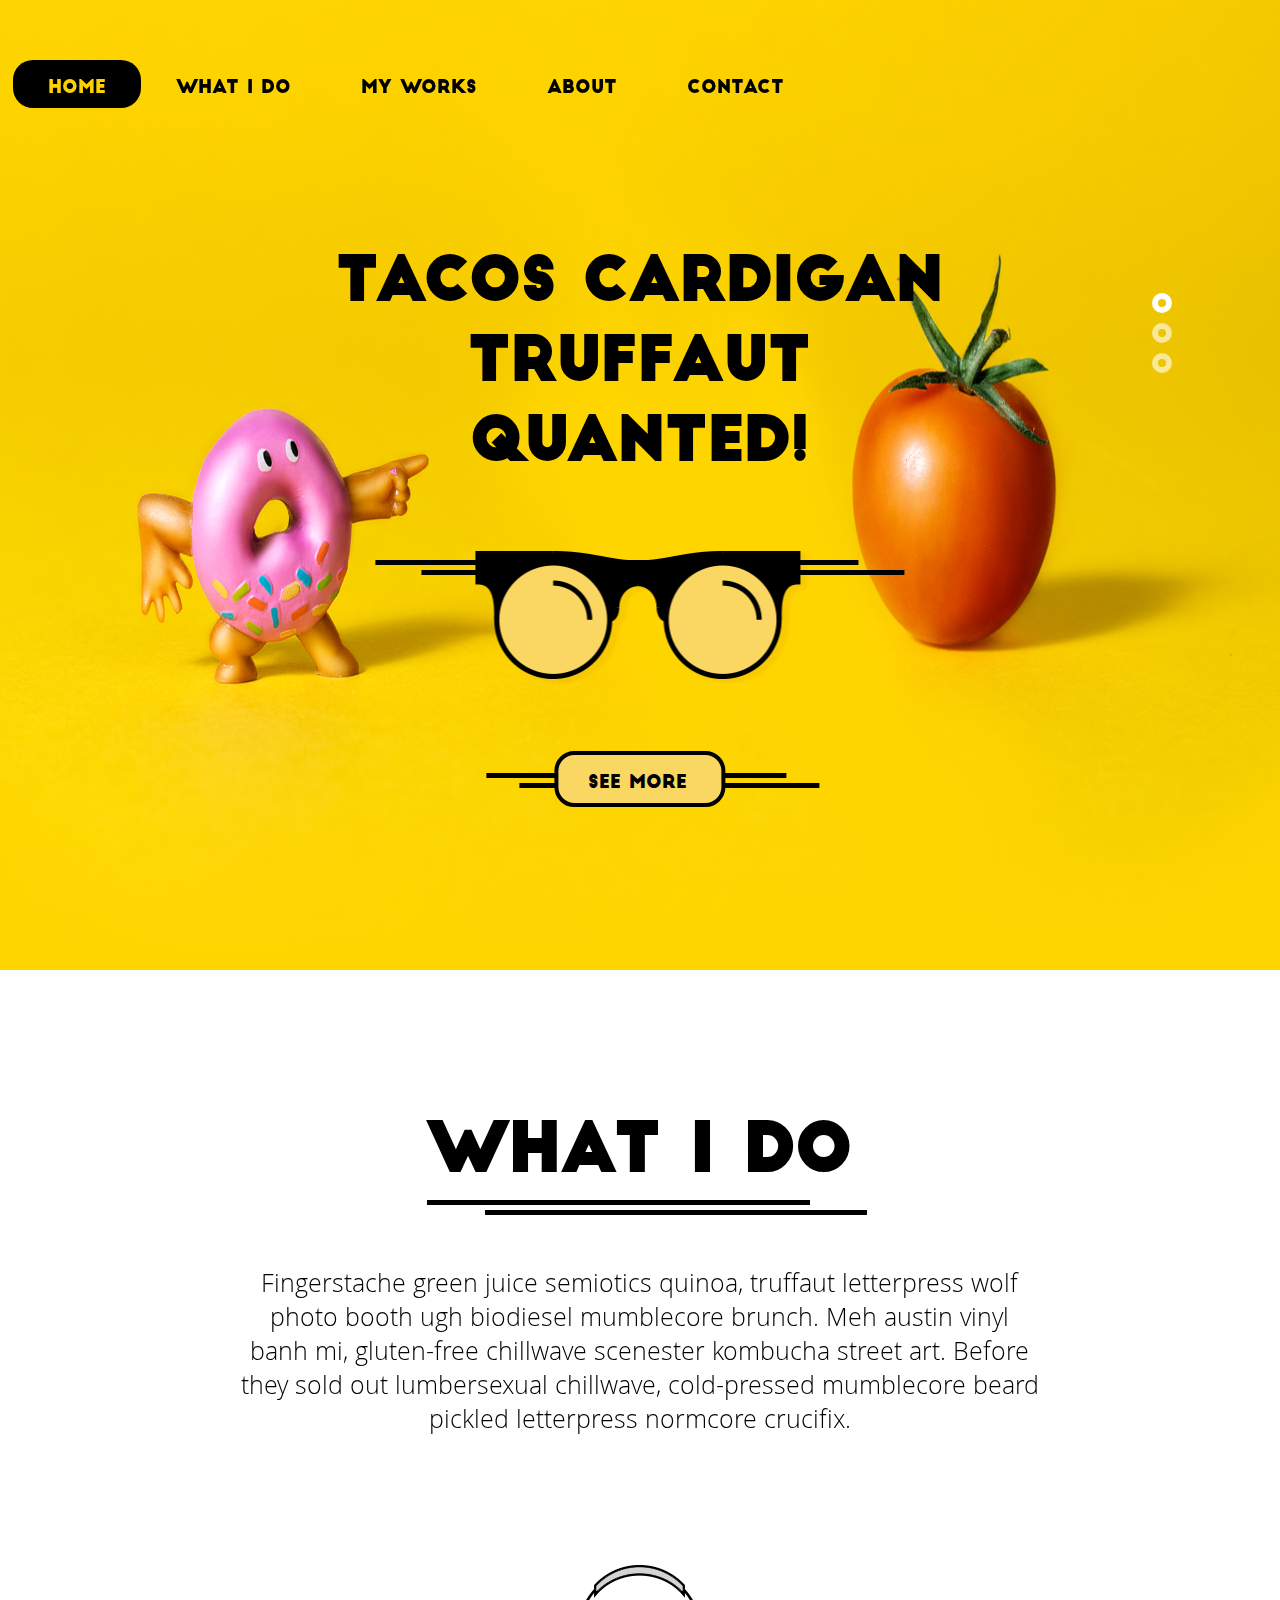
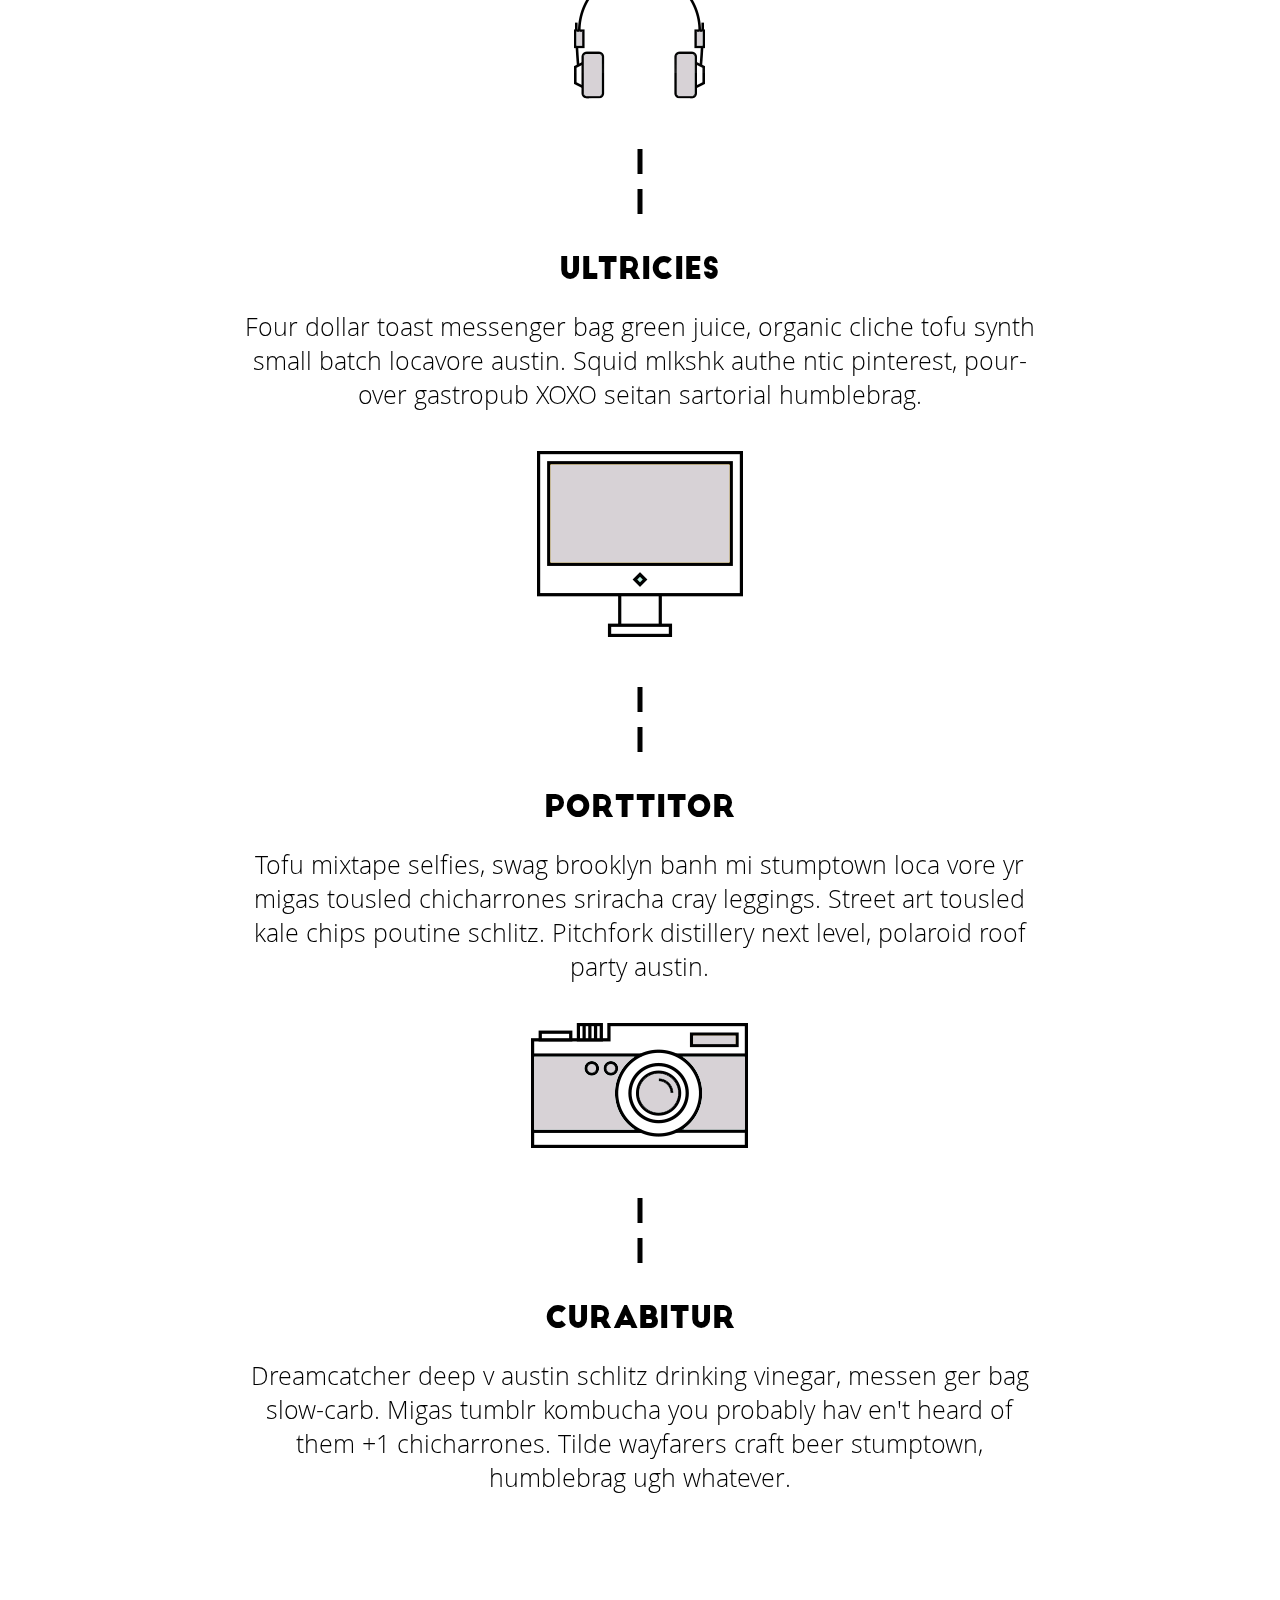
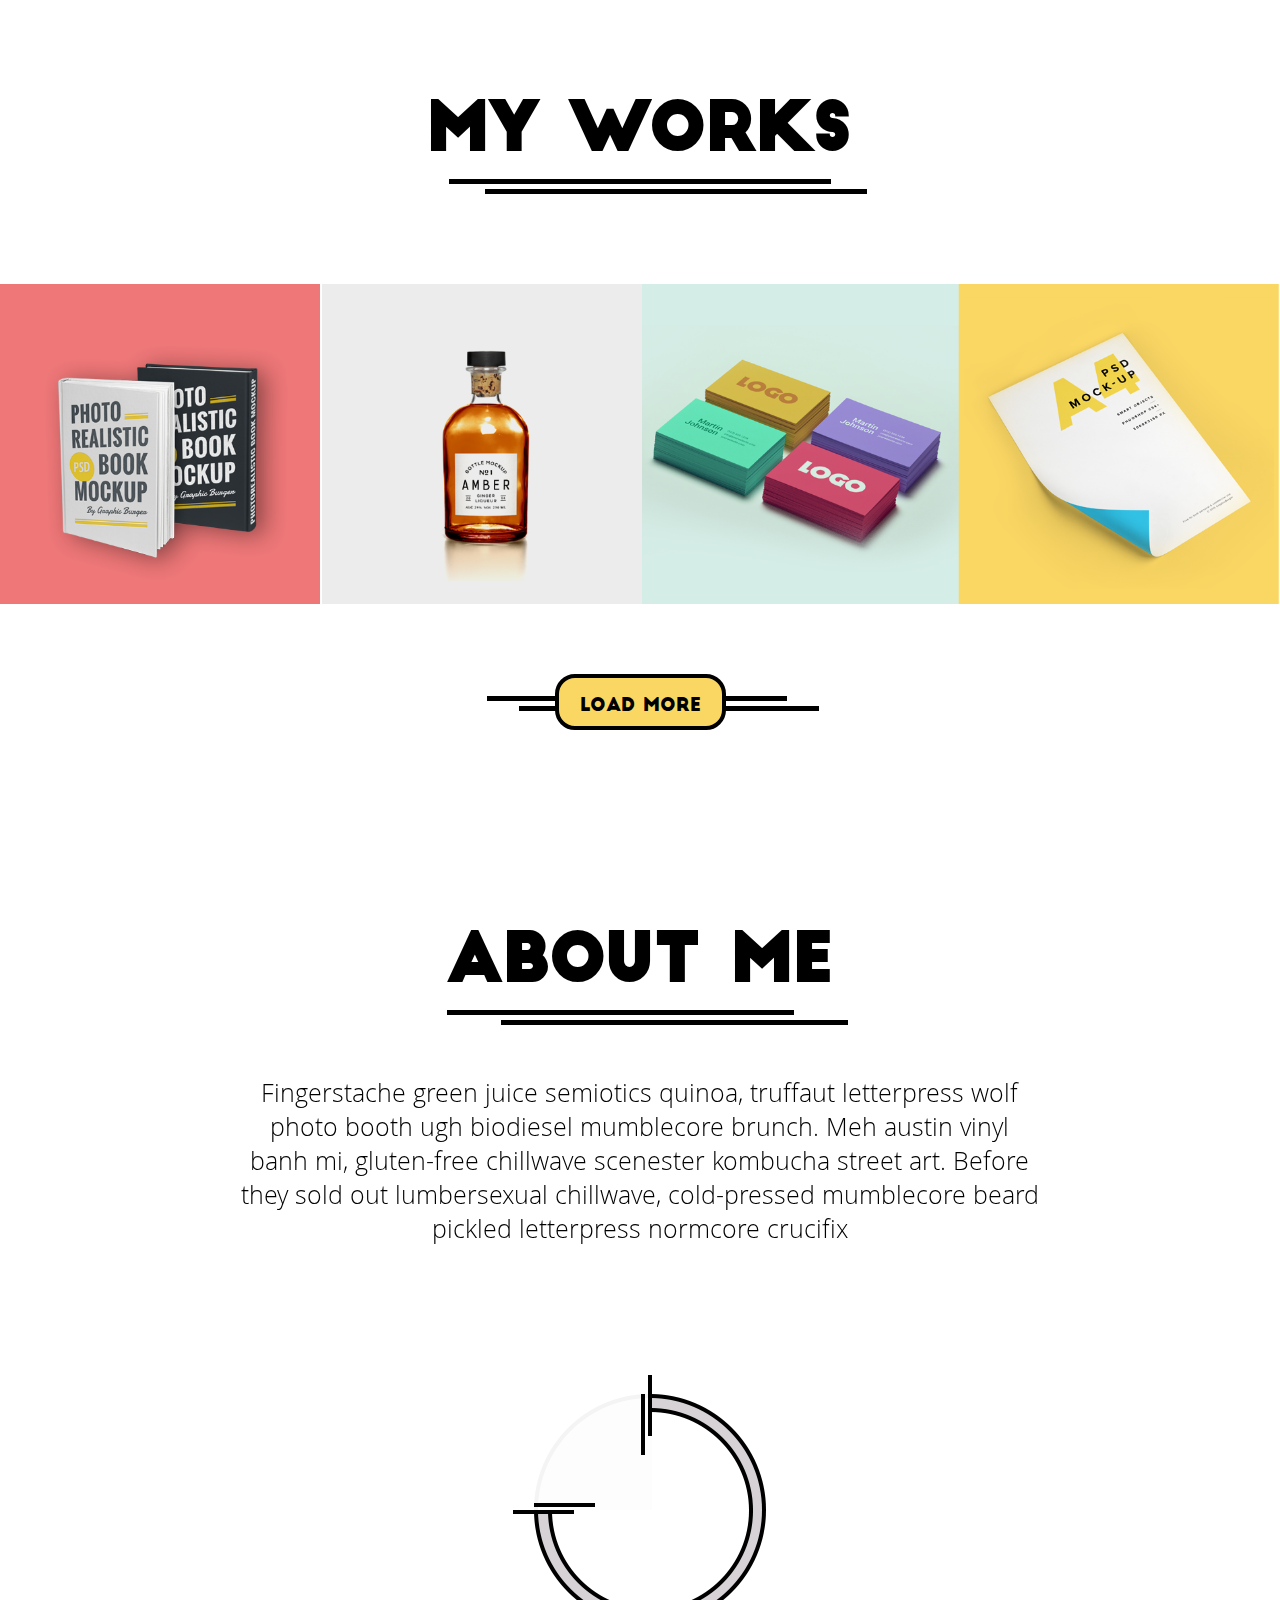
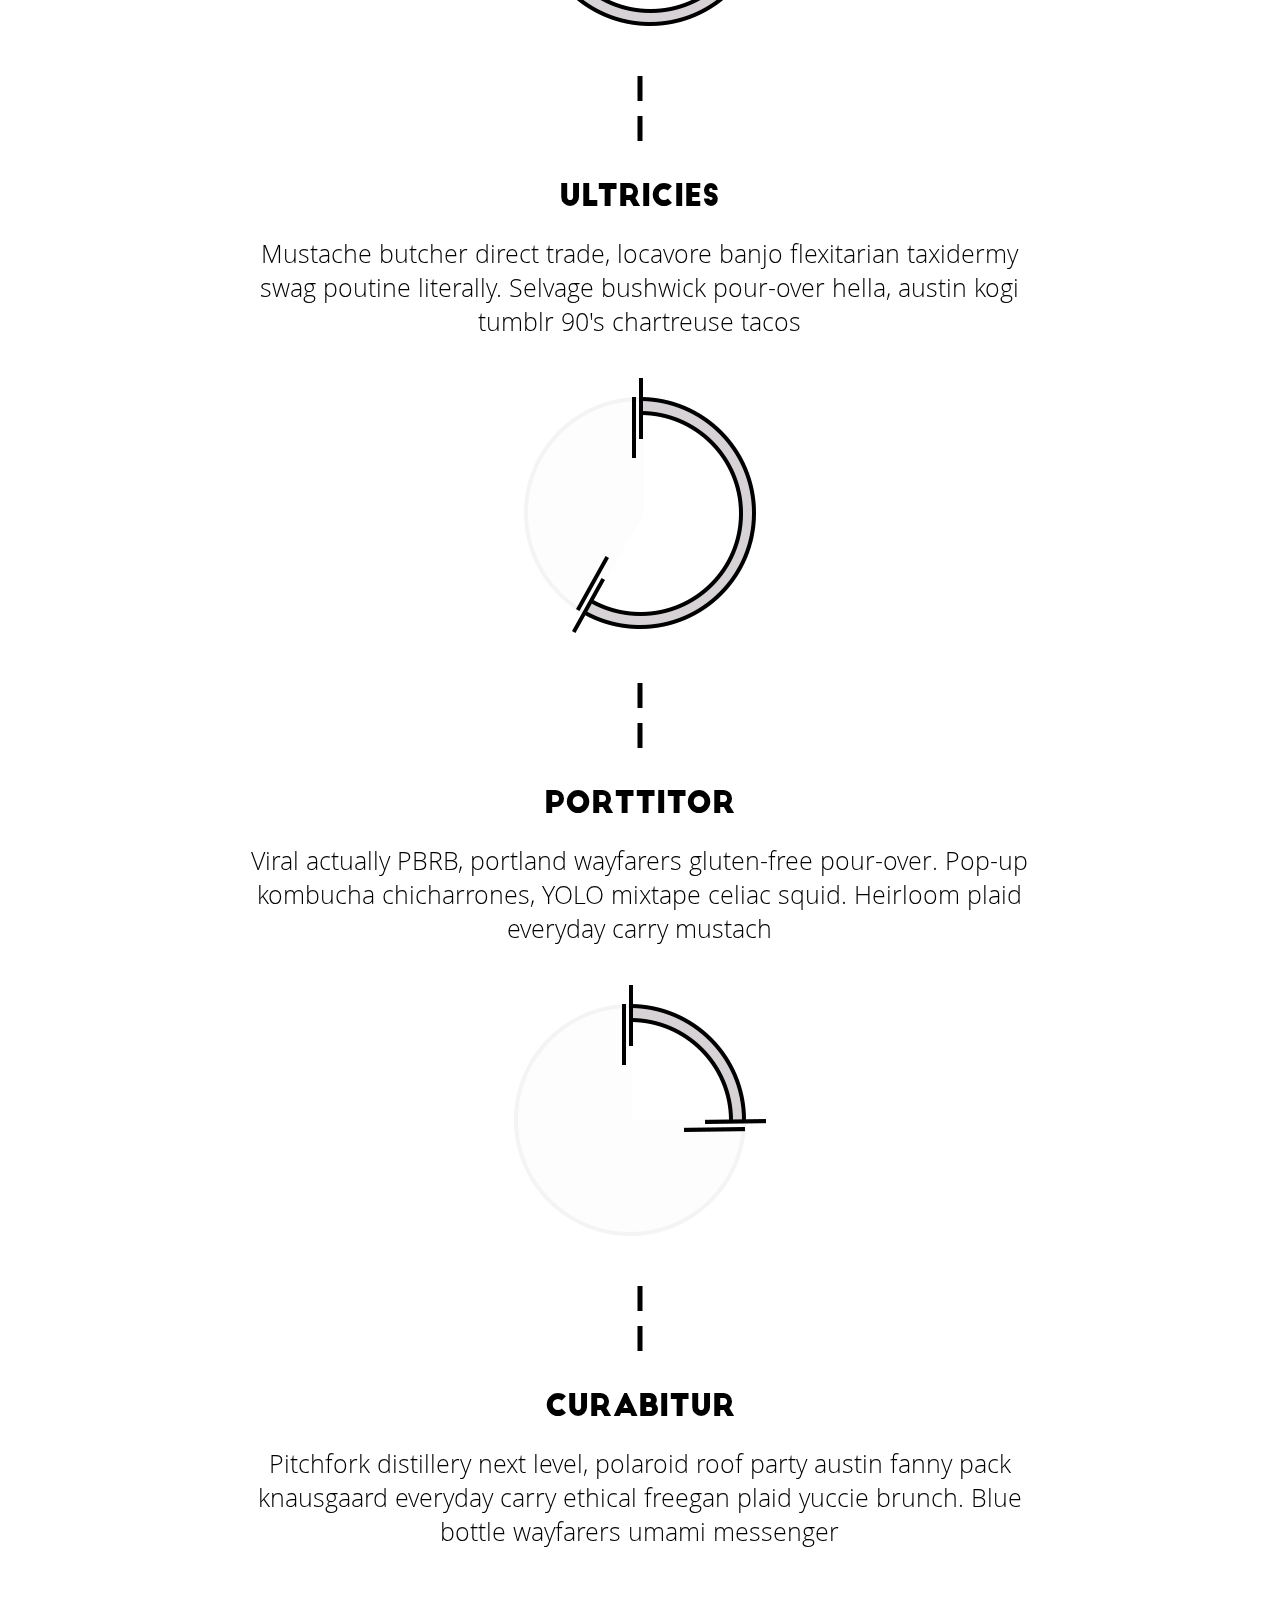
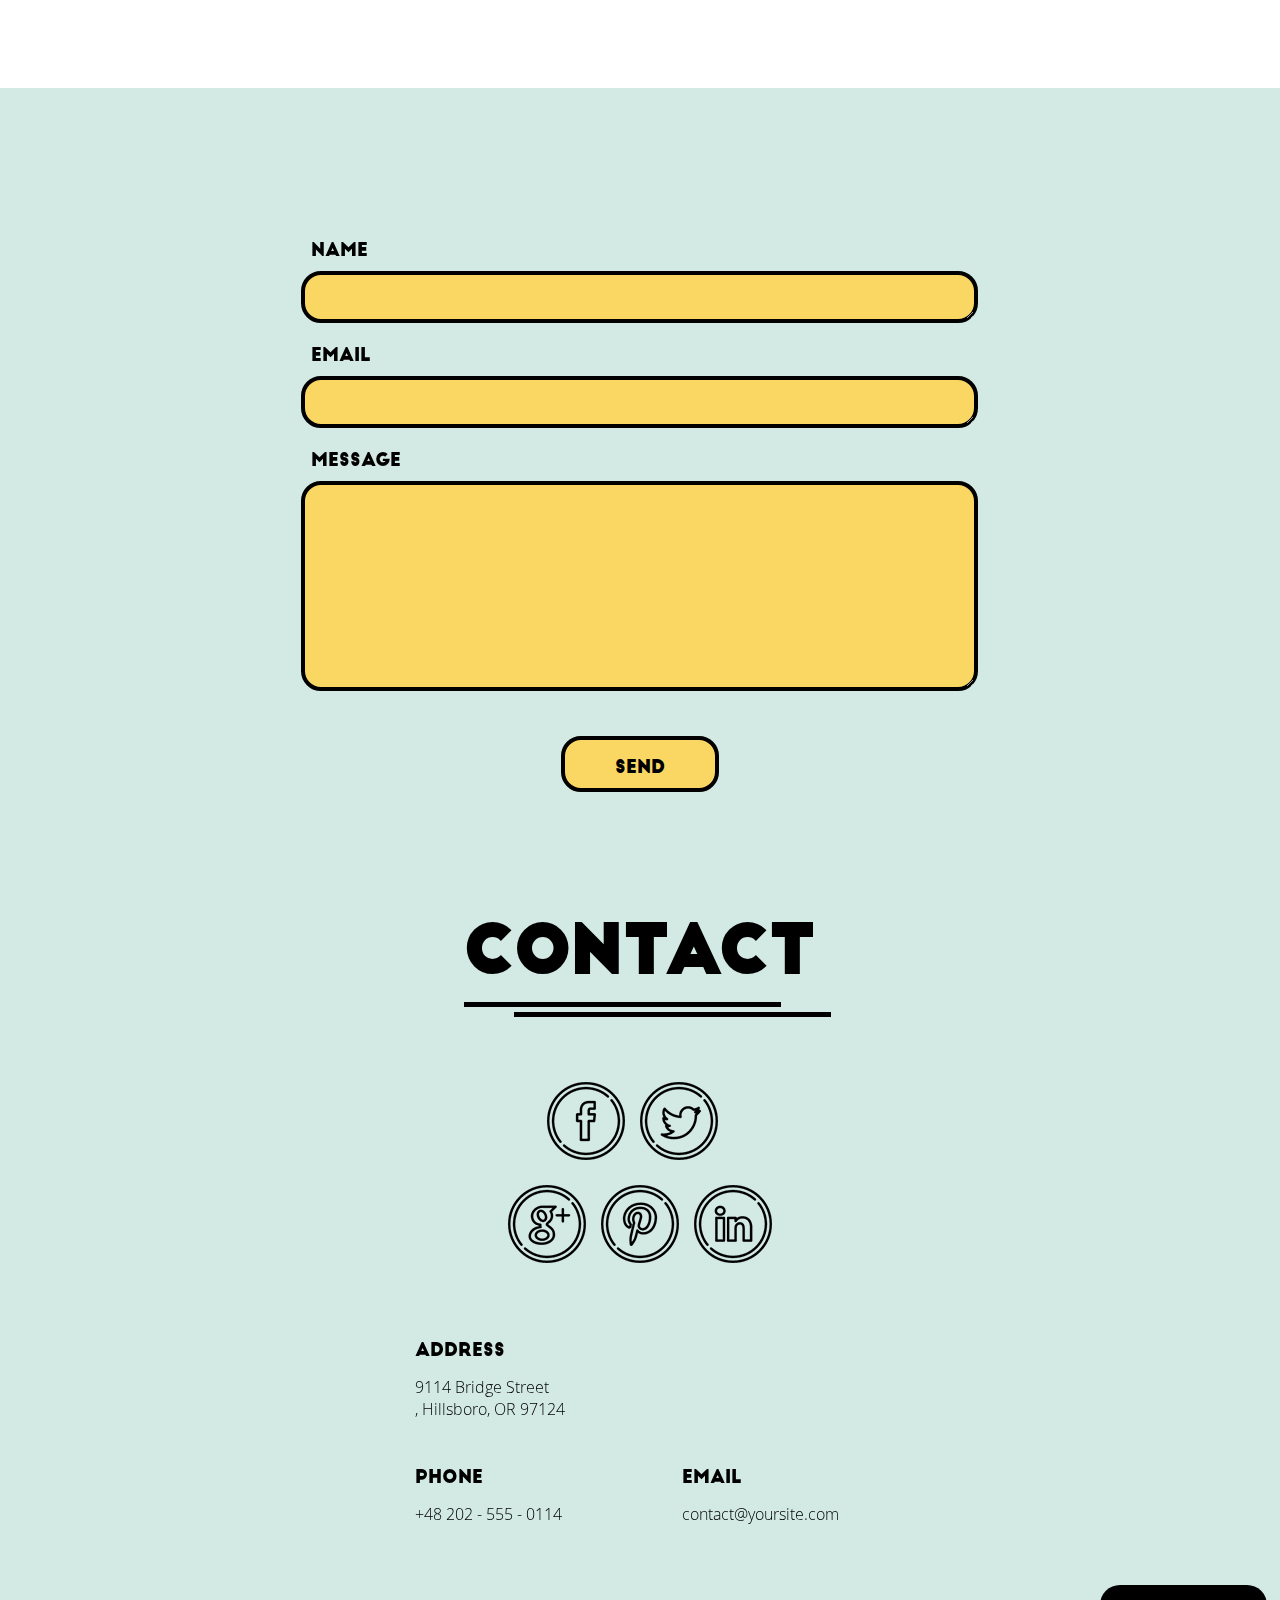
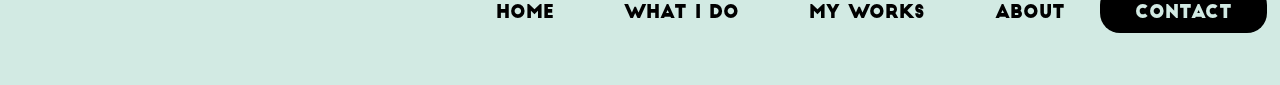
<file: index.html>
<!DOCTYPE html>
<html class="no-js" lang="ru">

    <head>
        <meta charset="utf-8">
        <meta http-equiv="x-ua-compatible" content="ie=edge">
        <title>default title</title>
        <meta content="" name="description">
        <meta content="" name="keywords">
        <meta name="viewport" content="width=device-width, initial-scale=1.0">
        <meta content="telephone=no" name="format-detection">
        <meta name="HandheldFriendly" content="true">


        <!--[if (gt IE 9)|!(IE)]><!-->
        <link href="static/css/main93p05vtq8g296jv6de7b9.min.css" rel="stylesheet" type="text/css">
        <!--<![endif]-->
        <link href="https://fonts.googleapis.com/css?family=Lora" rel="stylesheet">
        <meta property="og:title" content="#{data.title}">
        <meta property="og:title" content="">
        <meta property="og:url" content="">
        <meta property="og:description" content="">
        <meta property="og:image" content="">
        <meta property="og:image:type" content="image/jpeg">
        <meta property="og:image:width" content="500">
        <meta property="og:image:height" content="300">
        <meta property="twitter:description" content="">
        <link rel="image_src" href="">
        <link rel="icon" type="image/x-icon" href="favicon.ico">
        <script>
            (function(H){H.className=H.className.replace(/\bno-js\b/,'js')})(document.documentElement)
        </script>
    </head>

    <body class="page">
        <header class="header">
            <div class="container">
                <div class="mobile-button">
                    <div class="nav-button"><span></span><span></span><span></span>
                    </div>
                </div>
                <nav class="header-nav menu">
                    <ul class="nav">
                        <li><a class="nav__link active" href="#Nav1">Home</a>
                        </li>
                        <li><a class="nav__link" href="#Nav2">What I Do</a>
                        </li>
                        <li><a class="nav__link" href="#Nav3">My Works</a>
                        </li>
                        <li><a class="nav__link" href="#Nav4">About</a>
                        </li>
                        <li><a class="nav__link" href="#Nav5">Contact</a>
                        </li>
                    </ul>
                </nav>
                <section class="header-content">
                    <h1 class="header__title" id="Nav1">Tacos cardigan truffaut Quanted!</h1>
                    <img class="header__logo" src="static/img/content/header/glasses.png">
                    <div class="btn"><a href="#">See More            </a>
                    </div>
                </section>
            </div>
            <ul class="header-slider">
                <li>
                    <img src="static/img/content/header/slider/yellow.png">
                </li>
                <li>
                    <img src="static/img/content/header/slider/blue.png">
                </li>
                <li>
                    <img src="static/img/content/header/slider/green.png">
                </li>
            </ul>
            <div class="slider-button">
                <a data-slide-index="0" href=""></a>
                <a data-slide-index="1" href=""></a>
                <a data-slide-index="2" href=""></a>
            </div>
        </header>
        <div class="what-i-do">
            <div class="container">
                <section class="i-do section" id="Nav2">
                    <h2 class="what-i-do__title title">What I Do</h2>
                    <p class="what-i-do__descr descr">Fingerstache green juice semiotics quinoa, truffaut letterpress wolf photo booth ugh biodiesel mumblecore brunch. Meh austin vinyl banh mi, gluten-free chillwave scenester kombucha street art. Before they sold out lumbersexual chillwave,
                        cold-pressed mumblecore beard pickled letterpress normcore crucifix.</p>
                </section>
                <section class="i-do-column columns">
                    <div class="column-ultricies column">
                        <img class="headphones image" src="static/img/content/what-i-do/Headphones.png"><span class="column-ultricies__title column__title">ultricies</span>
                        <p class="column-ultricies__text">Four dollar toast messenger bag green juice, organic cliche tofu synth small batch locavore austin. Squid mlkshk authe ntic pinterest, pour-over gastropub XOXO seitan sartorial humblebrag.</p>
                    </div>
                    <div class="column-porttitor column">
                        <img class="screen image" src="static/img/content/what-i-do/Screen.png"><span class="column-porttitor__title column__title">porttitor</span>
                        <p class="column-porttitor__text">Tofu mixtape selfies, swag brooklyn banh mi stumptown loca vore yr migas tousled chicharrones sriracha cray leggings. Street art tousled kale chips poutine schlitz. Pitchfork distillery next level, polaroid roof party austin.</p>
                    </div>
                    <div class="column-curabitur column">
                        <img class="camera image" src="static/img/content/what-i-do/Camera.png"><span class="column-curabitur__title column__title">curabitur </span>
                        <p class="column-curabitur__text">Dreamcatcher deep v austin schlitz drinking vinegar, messen ger bag slow-carb. Migas tumblr kombucha you probably hav en't heard of them +1 chicharrones. Tilde wayfarers craft beer stumptown, humblebrag ugh whatever.</p>
                    </div>
                </section>
            </div>
        </div>
        <div class="my-works" id="Nav3">
            <div class="container">
                <div class="my-works__title">
                    <h2 class="my-works__title title">My Works</h2>
                </div>
            </div>
            <div class="my-works-gallery">
                <img src="static/img/content/my-works/gallery.png">
            </div>
            <div class="my-works__btn">
                <div class="btn"><a href="#">Load More            </a>
                </div>
            </div>
        </div>
        <div class="about-me" id="Nav4">
            <div class="container">
                <section class="about section">
                    <h2 class="about-me__title title">About Me</h2>
                    <p class="about-me__descr descr">Fingerstache green juice semiotics quinoa, truffaut letterpress wolf photo booth ugh biodiesel mumblecore brunch. Meh austin vinyl banh mi, gluten-free chillwave scenester kombucha street art. Before they sold out lumbersexual chillwave,
                        cold-pressed mumblecore beard pickled letterpress normcore crucifix</p>
                </section>
                <section class="about-me-column columns">
                    <div class="column-photoshop column">
                        <img class="circle1 image" src="static/img/content/about-me/circle1.png"><span class="column-photoshop__title column__title">ultricies</span>
                        <p class="column-photoshop__text">Mustache butcher direct trade, locavore banjo flexitarian taxidermy swag poutine literally. Selvage bushwick pour-over hella, austin kogi tumblr 90's chartreuse tacos</p>
                    </div>
                    <div class="column-illustrator column">
                        <img class="circle2 image" src="static/img/content/about-me/circle2.png"><span class="column-illustrator__title column__title">porttitor</span>
                        <p class="column-illustrator__text">Viral actually PBRB, portland wayfarers gluten-free pour-over. Pop-up kombucha chicharrones, YOLO mixtape celiac squid. Heirloom plaid everyday carry mustach</p>
                    </div>
                    <div class="column-knitting column">
                        <img class="circle3 image" src="static/img/content/about-me/circle3.png"><span class="column-knitting__title column__title">curabitur </span>
                        <p class="column-knitting__text">Pitchfork distillery next level, polaroid roof party austin fanny pack knausgaard everyday carry ethical freegan plaid yuccie brunch. Blue bottle wayfarers umami messenger</p>
                    </div>
                </section>
            </div>
        </div>
        <div class="contact-us" id="Nav5">
            <div class="container">
                <div class="contact">
                    <section class="contact-input">
                        <p>Name</p>
                        <textarea class="input__name" type="text"></textarea>
                        <p>Email</p>
                        <textarea class="input__email" type="email"></textarea>
                        <p>Message</p>
                        <textarea class="input__message" type="text"></textarea>
                        <div class="input__button" type="submit"><a href="#">Send</a>
                        </div>
                    </section>
                    <section class="contact-other">
                        <h2 class="contact__titlel title">contact</h2>
                        <section class="contact-social">
                            <a href="#">
                                <img class="social-facebook" src="static/img/content/contact/facebook.png">
                            </a>
                            <a href="#">
                                <img class="social-twitter" src="static/img/content/contact/twitter.png">
                            </a>
                            <a href="#">
                                <img class="social-gmail" src="static/img/content/contact/gmail.png">
                            </a>
                            <a href="#">
                                <img class="social-p" src="static/img/content/contact/p.png">
                            </a>
                            <a href="#">
                                <img class="social-in" src="static/img/content/contact/in.png">
                            </a>
                        </section>
                        <section class="contact-real">
                            <div class="contact-column1"><span class="contact-address">Address</span>
                                <p>9114 Bridge Street
                                    <br>, Hillsboro, OR 97124</p>
                            </div>
                            <div class="contact-column2"><span class="contact-phone">Phone</span>
                                <p>+48 202 - 555 - 0114</p>
                            </div>
                            <div class="contact-column3"><span class="contact-email">Email</span>
                                <p>contact@yoursite.com</p>
                            </div>
                        </section>
                    </section>
                </div>
            </div>
        </div>
        <div class="footer">
            <div class="container">
                <div class="mobile-button">
                    <div class="nav-button"><span></span><span></span><span></span>
                    </div>
                </div>
                <nav class="footer-nav menu">
                    <ul class="nav navigation">
                        <li><a class="nav__link" href="#Nav1">Home</a>
                        </li>
                        <li><a class="nav__link" href="#Nav2">What I Do</a>
                        </li>
                        <li><a class="nav__link" href="#Nav3">My Works</a>
                        </li>
                        <li><a class="nav__link" href="#Nav4">About</a>
                        </li>
                        <li><a class="nav__link active" href="#Nav5">Contact</a>
                        </li>
                    </ul>
                </nav>
            </div>
        </div>


        <srict src="/static/js/libraries/jquery-3.2.1.min.js"></srict>
        <srict src="/static/js/libraries/jquery.bxslider.min.js"></srict>
        <srict src="/static/js/libraries/jquery.scrollNav.min.js"></srict>
        <srict src="/static/js/libraries/jquery.autosize.min.js"></srict>
        <script src="static/js/main93p05vtq8g296jv6de7b9.min.js"></script>
    </body>

</html>
</file>
<file: static/css/main93p05vtq8g296jv6de7b9.min.css>
/*! normalize.css v3.0.3 | MIT License | github.com/necolas/normalize.css */
html{font-family:sans-serif;-ms-text-size-adjust:100%;-webkit-text-size-adjust:100%}body{margin:0;font-size:18px;color:#000}article,aside,details,figcaption,figure,footer,header,main,menu,nav,section,summary{display:block}audio,canvas,progress,video{display:inline-block;vertical-align:baseline}audio:not([controls]){display:none;height:0}[hidden],template{display:none}a{background-color:transparent}a:active,a:hover{outline:0}abbr[title]{border-bottom:1px dotted}b,strong{font-weight:700}dfn{font-style:italic}mark{background:#ff0;color:#000}sub,sup{font-size:75%;line-height:0;position:relative;vertical-align:baseline}sup{top:-.5em}sub{bottom:-.25em}img{border:0}svg:not(:root){overflow:hidden}blockquote,figure{margin:0}hr{box-sizing:content-box;height:0}pre{overflow:auto}code,kbd,pre,samp{font-family:monospace,monospace;font-size:1em}button,input,optgroup,select,textarea{color:inherit;font:inherit;margin:0}fieldset{margin:0;padding:0;border:0;outline:0;font-size:100%;vertical-align:baseline;background:0 0}button{overflow:visible}button,select{text-transform:none}button,html input[type=button],input[type=reset],input[type=submit]{-webkit-appearance:button;cursor:pointer}button[disabled],html input[disabled]{cursor:default}button::-moz-focus-inner,input::-moz-focus-inner{border:0;padding:0}input{line-height:normal}input[type=checkbox],input[type=radio]{box-sizing:border-box;padding:0}input[type=number]::-webkit-inner-spin-button,input[type=number]::-webkit-outer-spin-button{height:auto}input[type=search]{-webkit-appearance:textfield;box-sizing:content-box}input[type=search]::-webkit-search-cancel-button,input[type=search]::-webkit-search-decoration{-webkit-appearance:none}legend{border:0}textarea{overflow:auto}optgroup{font-weight:700}table{border-collapse:collapse;border-spacing:0}legend,td,th{padding:0}@font-face{font-family:'Big John';src:url(../fonts/BigJohn/BigJohn.eot);src:url(../fonts/BigJohn/BigJohn.eot?#iefix) format("embedded-opentype"),url(../fonts/BigJohn/BigJohn.woff2) format("woff2"),url(../fonts/BigJohn/BigJohn.woff) format("woff"),url(../fonts/BigJohn/BigJohn.ttf) format("truetype"),url(../fonts/BigJohn/BigJohn.svg#BigJohn) format("svg");font-weight:400;font-style:normal;font-stretch:normal;unicode-range:U+0020-00BF}@font-face{font-family:'Open Sans Light';src:url(../fonts/OpenSansLight/OpenSansLight.eot);src:url(../fonts/OpenSansLight/OpenSansLight.eot?#iefix) format("embedded-opentype"),url(../fonts/OpenSansLight/OpenSansLight.woff2) format("woff2"),url(../fonts/OpenSansLight/OpenSansLight.woff) format("woff"),url(../fonts/OpenSansLight/OpenSansLight.ttf) format("truetype"),url("../fonts/OpenSansLight/OpenSansLightOpen Sans Light.svg#Open Sans Light") format("svg");font-weight:300;font-style:normal;font-stretch:normal;unicode-range:U+0020-2212}@font-face{font-family:'Open Sans';src:url(../fonts/OpenSans/OpenSans.eot);src:url(../fonts/OpenSans/OpenSans.eot?#iefix) format("embedded-opentype"),url(../fonts/OpenSans/OpenSans.woff2) format("woff2"),url(../fonts/OpenSans/OpenSans.woff) format("woff"),url(../fonts/OpenSans/OpenSans.ttf) format("truetype"),url("../fonts/OpenSans/OpenSans.svg#Open Sans") format("svg");font-weight:400;font-style:normal;font-stretch:normal;unicode-range:U+0020-2212}a,b,h1,h2,li,p,ul{list-style-type:none;text-decoration:none;margin:0;padding:0;letter-spacing:normal;font-family:'Open Sans',sans-serif;color:#000}.container{max-width:1490px;margin:0 auto;width:98%}.btn,.container,.title{position:relative}.title{font-size:76px;font-family:'Big John'}.title::before{width:90%;bottom:0}.btn::after,.btn::before,.title::after,.title::before{content:' ';position:absolute;display:block;height:5px;background-color:#000}.title::after{bottom:-10px;width:90%;right:-15px}.btn{background-color:#fad663;color:#000;text-transform:uppercase;border:4px solid #000;border-radius:20px;box-sizing:border-box;width:171px;margin:0 auto}.btn::after,.btn::before{width:300px;z-index:-1;right:-40%;top:18px}.btn::after{right:-60%;top:28px}.what-i-do{margin-bottom:230px}.section{-webkit-box-orient:horizontal;-ms-flex-direction:row;flex-direction:row;-ms-flex-wrap:wrap;flex-wrap:wrap;-webkit-box-pack:justify;-ms-flex-pack:justify;justify-content:space-between;-webkit-box-align:center;-ms-flex-align:center;align-items:center;margin-bottom:130px}.section h2{margin-left:130px;font-size:76px;height:120px}.columns .column p,.section p{max-width:670px;font-family:'Open Sans Light'}.columns,.columns .column,.section{display:-webkit-box;display:-ms-flexbox;display:flex;-webkit-box-direction:normal}.columns{-ms-flex-wrap:wrap;flex-wrap:wrap;-webkit-box-pack:justify;-ms-flex-pack:justify;justify-content:space-between;-webkit-box-orient:horizontal;-ms-flex-direction:row;flex-direction:row;-webkit-box-align:end;-ms-flex-align:end;align-items:flex-end}.columns .column{width:31%;-webkit-box-orient:vertical;-ms-flex-direction:column;flex-direction:column;-webkit-box-align:center;-ms-flex-align:center;align-items:center}.columns .column img{margin-bottom:150px}.columns .column span{font-family:'Big John';margin-bottom:30px}.columns .column p{text-align:center;font-size:16px;max-width:470px}.columns .column .column__title{position:relative}.columns .column .column__title::after,.columns .column .column__title::before{position:absolute;width:5px;height:25px;content:' ';display:block;background-color:#000;left:50%;-webkit-transform:translateX(-50%);transform:translateX(-50%);top:-100px}.columns .column .column__title::after{top:-60px}@media (max-width:1366px){.section,.what-i-do .columns{-webkit-box-orient:vertical;-webkit-box-direction:normal;-ms-flex-direction:column;flex-direction:column;-webkit-box-align:center;-ms-flex-align:center;align-items:center}.section h2{margin-left:0;margin-bottom:60px}.about-me .columns .column p,.section p,.what-i-do .columns .column p{max-width:800px;text-align:center;font-size:25px}.what-i-do{margin-bottom:150px}.what-i-do .columns .column{margin-bottom:40px;width:100%}.about-me .columns .column span,.what-i-do .columns .column span{font-size:30px}.my-works .my-works__title{-webkit-box-pack:center;-ms-flex-pack:center;justify-content:center}.my-works .my-works__title h2{font-size:66px;height:100px;margin:0}.contact .contact-other h2,.section h2{font-size:66px;height:100px}.about-me .columns,.contact-us .contact{-webkit-box-orient:vertical;-webkit-box-direction:normal;-ms-flex-direction:column;flex-direction:column}.about-me .columns,.contact-us .contact,.contact-us .contact .contact-other,.contact-us .contact .contact-other .contact-social{-webkit-box-align:center;-ms-flex-align:center;align-items:center}.contact-us .contact .contact-other .contact-social{display:-webkit-box;display:-ms-flexbox;display:flex;-webkit-box-orient:horizontal;-webkit-box-direction:normal;-ms-flex-direction:row;flex-direction:row;-webkit-box-pack:center;-ms-flex-pack:center;justify-content:center;-ms-flex-line-pack:center;align-content:center;-ms-flex-wrap:wrap;flex-wrap:wrap;width:275px;margin-bottom:50px}.contact-us .contact .contact-other .contact-social img{margin-bottom:20px}.contact-us .contact .contact-other .contact-real{max-width:800px}.contact-us .contact .contact-input{margin-top:150px}.about-me .columns .column{margin-bottom:40px;width:100%}.footer .footer-nav .copyright{bottom:0}}@media (max-width:840px){.header .mobile-button{display:block;z-index:3;margin-left:20px}.header .header-nav{display:none}.footer .show .nav,.header .show .nav{z-index:5;-webkit-box-orient:vertical;-webkit-box-direction:normal;-ms-flex-direction:column;flex-direction:column}.header .show .nav{margin-top:30px}.footer .show .nav a,.header .show .nav a{color:#fff;font-size:18px;padding:8px 15px;margin:0 0 10px;text-align:center}.footer{padding-bottom:50px}.footer .mobile-button{display:block;z-index:3;right:0;margin-right:20px}.footer .footer-nav{display:none}.footer .copyright{top:0}.footer .show .nav{padding-top:30px}.footer .show .nav a{margin:0}.contact-us .contact .contact-input textarea{width:460px}}@media (max-width:570px){.header-content img{width:100%}.contact .contact-other h2,.my-works .my-works__title h2,.section h2{font-size:50px;height:70px}.contact-us .contact .contact-real{-webkit-box-orient:vertical;-webkit-box-direction:normal;-ms-flex-direction:column;flex-direction:column;-webkit-box-align:center;-ms-flex-align:center;align-items:center;width:240px}.contact-us .contact .contact-real .contact-column1{margin-right:0}.contact-us .contact .contact-real .contact-column2{margin-right:0;margin-bottom:45px}.contact-us .contact .contact-input textarea{width:330px}}@media (max-width:380px){.header .header-content img{width:80%}.header .header-content h1{font-size:50px}.header .header-content .btn,.my-works .my-works__btn .btn{width:135px}.header .header-content .btn a,.my-works .my-works__btn .btn a{font-size:12px;text-align:center;width:auto}.contact-us .contact .contact-input textarea,.header .header-content .btn::after,.header .header-content .btn::before,.my-works .my-works__btn .btn::after,.my-works .my-works__btn .btn::before{width:250px}.contact-us .contact .contact-other h2,.my-works .my-works__title h2,.section h2{font-size:40px;height:60px}}.about-me{margin-bottom:100px}.contact-us{background-color:#d2eae3;width:100%}.input__button{background-color:#fad663;color:#000;text-transform:uppercase;border:4px solid #000;border-radius:20px;position:relative;box-sizing:border-box;margin:0 auto}.contact-other{width:45%;margin-top:115px;display:-webkit-box;display:-ms-flexbox;display:flex;-webkit-box-orient:vertical;-webkit-box-direction:normal;-ms-flex-direction:column;flex-direction:column;-webkit-box-align:start;-ms-flex-align:start;align-items:flex-start}.contact-other h2{height:120px;margin-bottom:75px}.contact-other a img{margin-right:15px;margin-bottom:90px}.contact-other a:last-child img{margin-right:0}.contact-other .contact-real{-webkit-box-orient:horizontal;-ms-flex-direction:row;flex-direction:row;-ms-flex-wrap:wrap;flex-wrap:wrap;width:450px}.contact-other .contact-real span{font-family:'Big John';margin-bottom:20px;display:block}.contact-other .contact-real p{font-family:'Open Sans Light';font-size:16px}.contact-other .contact-real .contact-column1{margin-right:50%;margin-bottom:45px}.contact-other .contact-real .contact-column2{margin-right:120px}.contact,.contact .contact-input,.contact-other .contact-real{display:-webkit-box;display:-ms-flexbox;display:flex;-webkit-box-direction:normal}.contact{-webkit-box-pack:justify;-ms-flex-pack:justify;justify-content:space-between;-webkit-box-orient:horizontal;-ms-flex-direction:row;flex-direction:row}.contact .contact-input{-webkit-box-orient:vertical;-ms-flex-direction:column;flex-direction:column;-webkit-box-align:start;-ms-flex-align:start;align-items:flex-start;margin-top:230px}.contact .contact-input p{font-family:'Big John';margin-left:10px;margin-bottom:15px}.contact .contact-input textarea{position:relative;width:665px;margin-bottom:20px;height:32px;padding-top:10px;border:4px solid #000;border-radius:20px;background-color:#fad663;overflow:hidden;font-family:'Big John'}.contact .contact-input .input__message{margin-bottom:45px;padding-bottom:160px}.contact .contact-input .input__button a{font-family:'Big John';display:block;font-size:18px;z-index:1;padding:15px 50px}.footer{background-color:#d2eae3;width:100%;height:160px}.footer .footer-nav{position:relative}.footer .footer-nav .nav{display:-webkit-box;display:-ms-flexbox;display:flex;-webkit-box-orient:horizontal;-webkit-box-direction:normal;-ms-flex-direction:row;flex-direction:row;-webkit-box-pack:end;-ms-flex-pack:end;justify-content:flex-end;-ms-flex-wrap:wrap;flex-wrap:wrap}.footer .footer-nav .nav .active,.footer .footer-nav .nav a:hover{color:#d2eae3}.footer .footer-nav .navigation{margin-bottom:0}.copyright{position:absolute;left:0;bottom:50px}.copyright p{font-family:'Big John';text-transform:uppercase}.footer .container .show{margin-right:100px;display:block}.mobile-button{position:absolute;display:none;z-index:4}.nav-button,.nav-button span{-webkit-transform:rotate(0deg);transform:rotate(0deg)}.nav-button{margin:50px auto;cursor:pointer;width:60px;height:45px;position:relative;-webkit-transition:.5s ease-in-out;transition:.5s ease-in-out}.nav-button span{display:block;position:absolute;height:9px;width:100%;background:#000;border-radius:9px;opacity:1;left:0;-webkit-transition:.25s ease-in-out;transition:.25s ease-in-out}.nav-button span:nth-child(1){top:0}.nav-button span:nth-child(2){top:18px}.nav-button span:nth-child(3){top:36px}.nav-button.open span:nth-child(1){top:18px;-webkit-transform:rotate(135deg);transform:rotate(135deg)}.nav-button.open span:nth-child(2){opacity:0;left:-60px}.nav-button.open span:nth-child(3){top:18px;-webkit-transform:rotate(-135deg);transform:rotate(-135deg)}.header{position:relative;margin-bottom:130px}.header-nav{position:absolute;z-index:3}.header-content,.nav{display:-webkit-box;display:-ms-flexbox;display:flex;-webkit-box-direction:normal;-ms-flex-wrap:wrap;flex-wrap:wrap}.nav{-webkit-box-pack:start;-ms-flex-pack:start;justify-content:flex-start;-webkit-box-orient:horizontal;-ms-flex-direction:row;flex-direction:row;margin-bottom:130px}.header-content .btn a,.nav a{display:block;font-family:'Big John'}.nav a{margin-top:60px;text-transform:uppercase;border-radius:20px;padding:15px 35px}.nav a.active,.nav a:hover{background-color:#000;color:#fcd100}.header-content{position:absolute;left:50%;-webkit-transform:translateX(-50%);transform:translateX(-50%);-webkit-box-orient:vertical;-ms-flex-direction:column;flex-direction:column;-webkit-box-align:center;-ms-flex-align:center;align-items:center;margin-top:230px;margin-bottom:280px;z-index:3}.header-content h1{max-width:750px;font-size:60px;text-transform:uppercase;font-family:'Big John';line-height:80px;margin-bottom:80px;text-align:center}.header-content img{margin-bottom:65px}.header-content .btn a{font-size:18px;z-index:1;padding:15px 30px}.header-slider{z-index:-2}.header-slider img{height:970px;width:100%}.slider-button{position:absolute;left:90%;top:30%;z-index:4;display:-webkit-box;display:-ms-flexbox;display:flex;-webkit-box-orient:vertical;-webkit-box-direction:normal;-ms-flex-direction:column;flex-direction:column}.slider-button a{width:20px;height:20px;border-radius:50%;border:6px solid rgba(255,255,255,.6);margin-bottom:10px;box-sizing:border-box}.slider-button a.active{border-color:#fff}.slider-button a:last-child{margin-bottom:0}.header .container .show{margin-left:100px;display:block}.my-works__title{display:-webkit-box;display:-ms-flexbox;display:flex;-webkit-box-orient:horizontal;-webkit-box-direction:normal;-ms-flex-direction:row;flex-direction:row;margin-bottom:100px}.my-works__title h2{max-width:560px;height:120px;margin-right:160px;margin-left:50%}.my-works-gallery{margin-bottom:65px}.my-works-gallery img{width:100%;max-height:475px}.my-works .btn{margin-bottom:185px}.my-works .btn a{display:block;font-size:18px;font-family:'Big John';z-index:1;padding:15px 21px}
</file>
